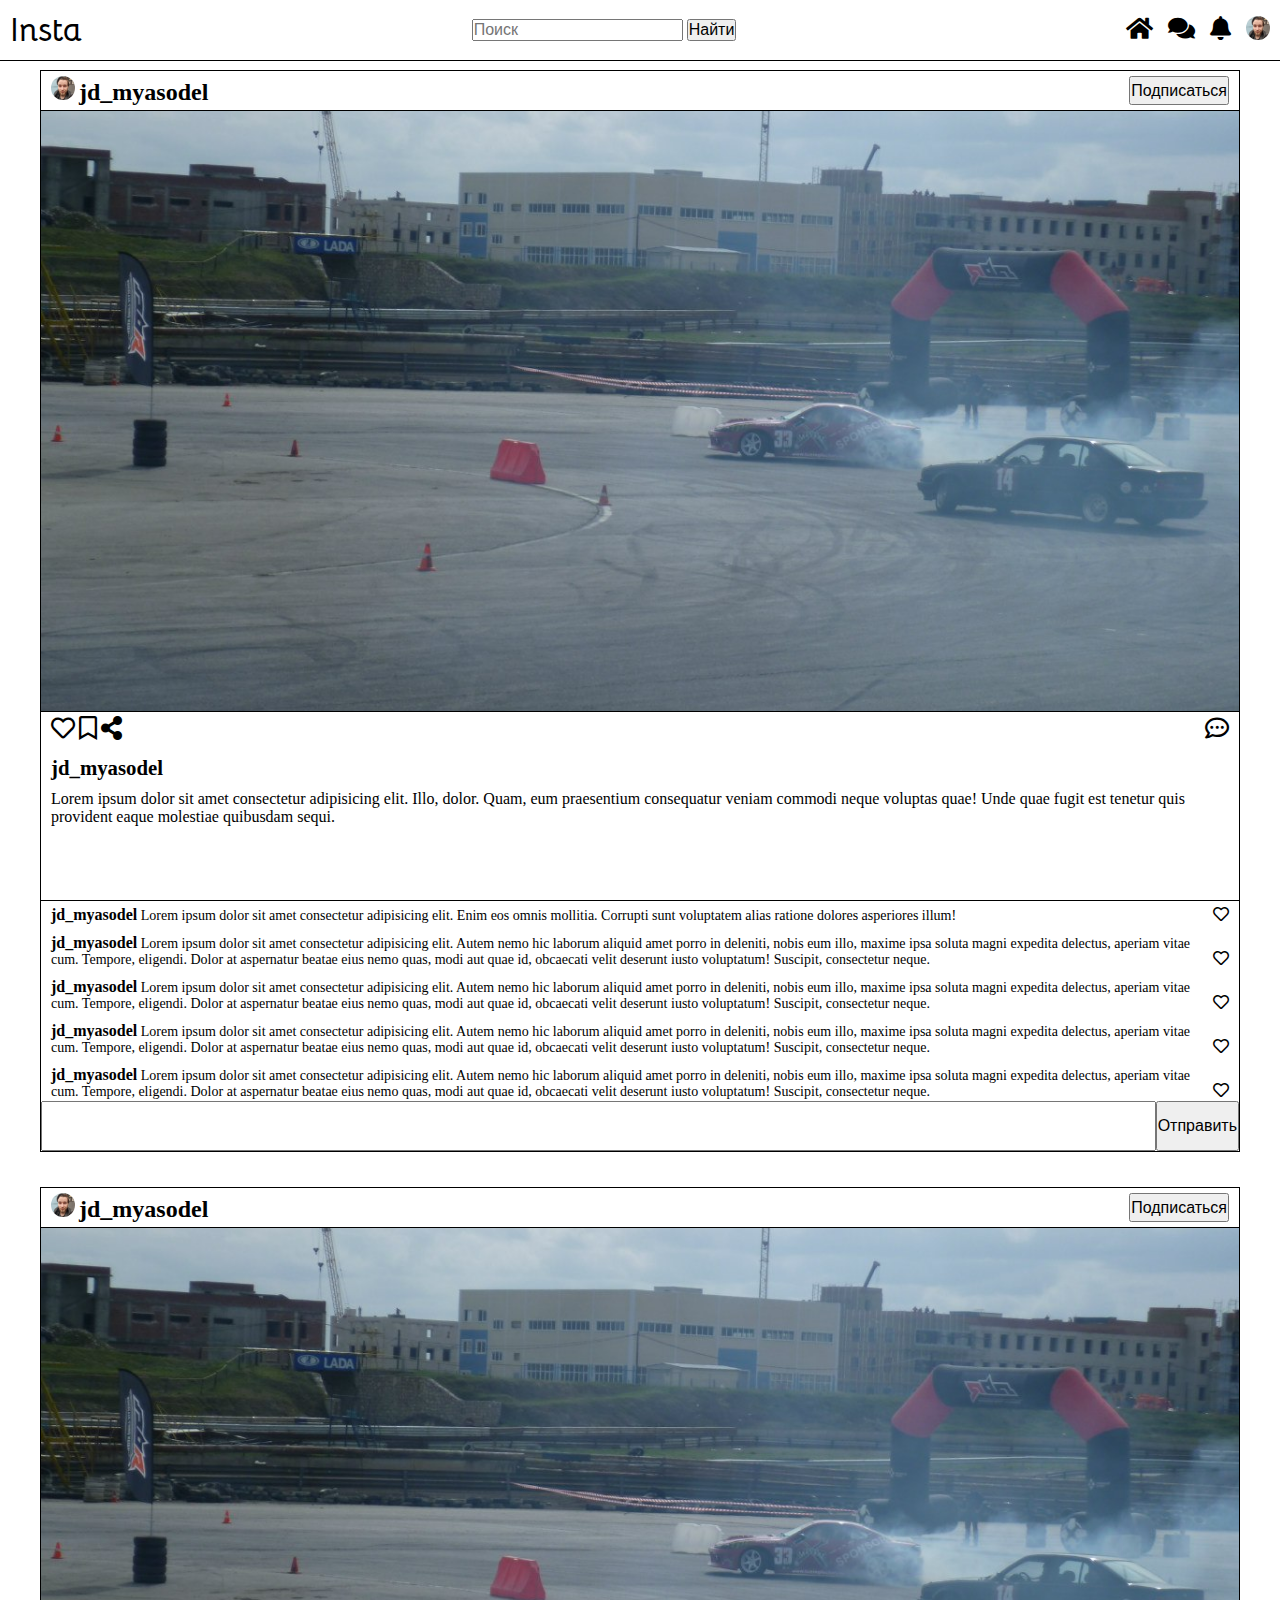
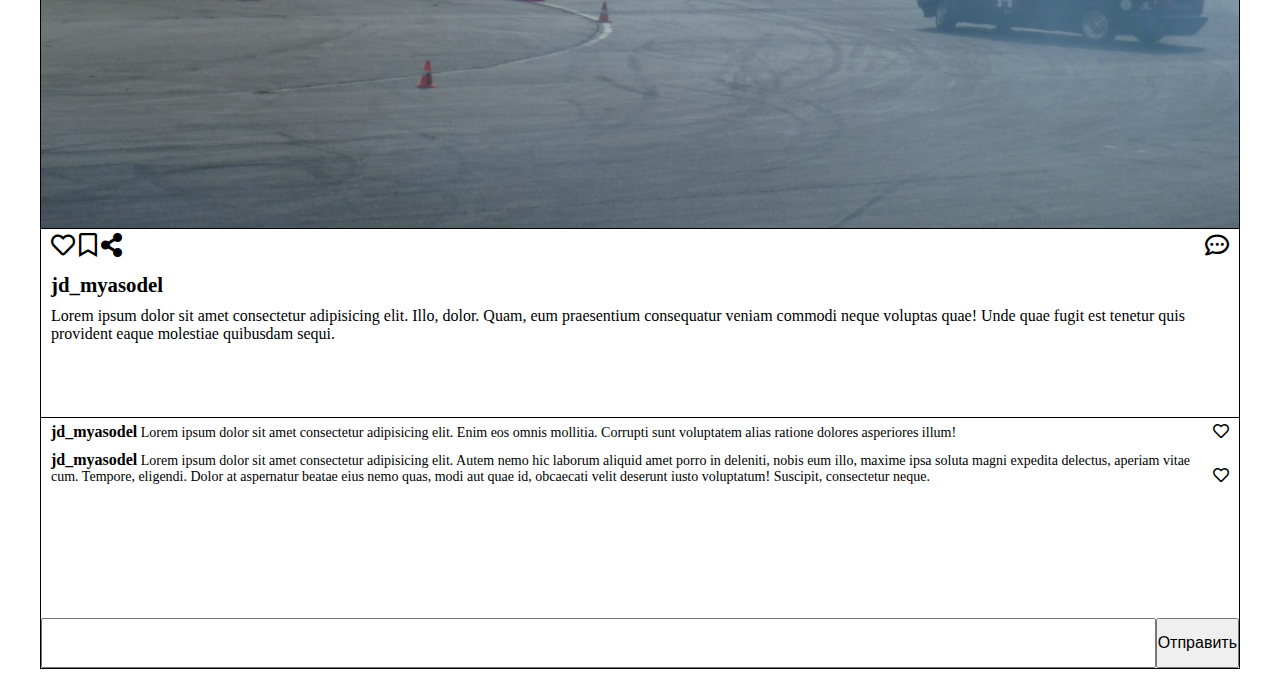
<file: index.html>
<!DOCTYPE html>
<html lang="en">
<head>
    <meta charset="UTF-8">
    <meta name="viewport" content="width=device-width, initial-scale=1.0">
    <title>Insta</title>
    <link rel="stylesheet" href="assets/css/style.css">
    <link rel="stylesheet" href="https://use.fontawesome.com/releases/v5.7.1/css/all.css">
    <link href="https://fonts.googleapis.com/css?family=Bellota:400,700&display=swap" rel="stylesheet">
</head>
<body>
    <header class="pageHeader">
        <div class="topbar">
            <div class="logo">
                <a href="index.html" class="insta">Insta</a>
            </div>
            <div class="search">
                <form action="">
                    <input type="search" name="search" placeholder="Поиск" class="search_field">
                    <input type="submit" value="Найти" class="search_button">
                </form>
            </div>
            <div class="menu">
                <ul class="menu_items">
                    <li><a href="index.html" target="_blank" class="item"><i class="fas fa-home"></i></a></li>
                    <li><a href="#" target="_blank" class="item"><i class="fas fa-comments"></i></a></li>
                    <li><a href="#" target="_blank" class="item"><i class="fas fa-bell"></i></a></li>
                    <li><a href="profile.html" target="_blank" class="item"><img src="assets/images/profile.jpg" alt="avatar" class="avatar"></a></li>
                </ul>
            </div>
        </div>
    </header>
    <div class="content">
        <div class="pagePost">
            <div class="post">
                <div class="info">
                    <p class="info_profile">
                        <a href="profile.html">
                            <img src="assets/images/profile.jpg" alt="avatar" class="avatar">
                            <span class="profile_id">jd_myasodel</span>
                        </a>
                    </p>
                    <button type="submit">Подписаться</button>
                </div>
                <div class="photo">
                </div>
                <div class="buttons">
                    <span><i class="far fa-heart"></i>
                    <i class="far fa-bookmark"></i>
                    <i class="fas fa-share-alt"></i></span>
                    <span><i class="far fa-comment-dots"></i></span>
                </div>
                <div class="description">
                    <p><a href="#" class="profile_id">jd_myasodel</a></p>
                    <p>Lorem ipsum dolor sit amet consectetur adipisicing elit. Illo, dolor. Quam, eum praesentium consequatur veniam commodi neque voluptas quae! Unde quae fugit est tenetur quis provident eaque molestiae quibusdam sequi.</p>
                </div>
                <div class="comments">
                    <div class="comment">
                        <p><span><a href="#" class="profile_id">jd_myasodel</a></span> Lorem ipsum dolor sit amet consectetur adipisicing elit. Enim eos omnis mollitia. Corrupti sunt voluptatem alias ratione dolores asperiores illum!</p>
                        <p><i class="far fa-heart"></i></p>
                    </div>
                    <div class="comment">
                        <p><span><a href="#" class="profile_id">jd_myasodel</a></span> Lorem ipsum dolor sit amet consectetur adipisicing elit. Autem nemo hic laborum aliquid amet porro in deleniti, nobis eum illo, maxime ipsa soluta magni expedita delectus, aperiam vitae cum. Tempore, eligendi. Dolor at aspernatur beatae eius nemo quas, modi aut quae id, obcaecati velit deserunt iusto voluptatum! Suscipit, consectetur neque.</p>
                        <p><i class="far fa-heart"></i></p>
                    </div>
                    <div class="comment">
                        <p><span><a href="#" class="profile_id">jd_myasodel</a></span> Lorem ipsum dolor sit amet consectetur adipisicing elit. Autem nemo hic laborum aliquid amet porro in deleniti, nobis eum illo, maxime ipsa soluta magni expedita delectus, aperiam vitae cum. Tempore, eligendi. Dolor at aspernatur beatae eius nemo quas, modi aut quae id, obcaecati velit deserunt iusto voluptatum! Suscipit, consectetur neque.</p>
                        <p><i class="far fa-heart"></i></p>
                    </div>
                    <div class="comment">
                        <p><span><a href="#" class="profile_id">jd_myasodel</a></span> Lorem ipsum dolor sit amet consectetur adipisicing elit. Autem nemo hic laborum aliquid amet porro in deleniti, nobis eum illo, maxime ipsa soluta magni expedita delectus, aperiam vitae cum. Tempore, eligendi. Dolor at aspernatur beatae eius nemo quas, modi aut quae id, obcaecati velit deserunt iusto voluptatum! Suscipit, consectetur neque.</p>
                        <p><i class="far fa-heart"></i></p>
                    </div>
                    <div class="comment">
                        <p><span><a href="#" class="profile_id">jd_myasodel</a></span> Lorem ipsum dolor sit amet consectetur adipisicing elit. Autem nemo hic laborum aliquid amet porro in deleniti, nobis eum illo, maxime ipsa soluta magni expedita delectus, aperiam vitae cum. Tempore, eligendi. Dolor at aspernatur beatae eius nemo quas, modi aut quae id, obcaecati velit deserunt iusto voluptatum! Suscipit, consectetur neque.</p>
                        <p><i class="far fa-heart"></i></p>
                    </div>
                </div>
                <div class="addcomment">
                    <textarea name="addcomment" id="addcomment" rows="2"></textarea>
                    <input type="submit" value="Отправить" class="submit">
                </div>
            </div>
            <div class="post">
                <div class="info">
                    <p class="info_profile">
                        <a href="profile.html" target="_blank">
                            <img src="assets/images/profile.jpg" alt="avatar" class="avatar">
                            <span class="profile_id">jd_myasodel</span>
                        </a>
                    </p>
                    <button class="subscribe">Подписаться</button>
                </div>
                <div class="photo">
                </div>
                <div class="buttons">
                    <span><i class="far fa-heart"></i>
                    <i class="far fa-bookmark"></i>
                    <i class="fas fa-share-alt"></i></span>
                    <span><i class="far fa-comment-dots"></i></span>
                </div>
                <div class="description">
                    <p><a href="profile.html" class="profile_id">jd_myasodel</a></p>
                    <p>Lorem ipsum dolor sit amet consectetur adipisicing elit. Illo, dolor. Quam, eum praesentium consequatur veniam commodi neque voluptas quae! Unde quae fugit est tenetur quis provident eaque molestiae quibusdam sequi.</p>
                </div>
                <div class="comments">
                    <div class="comment">
                        <p><span><a href="profile.html" class="profile_id">jd_myasodel</a></span> Lorem ipsum dolor sit amet consectetur adipisicing elit. Enim eos omnis mollitia. Corrupti sunt voluptatem alias ratione dolores asperiores illum!</p>
                        <p><i class="far fa-heart"></i></p>
                    </div>
                    <div class="comment">
                        <p><span><a href="profile.html" class="profile_id">jd_myasodel</a></span> Lorem ipsum dolor sit amet consectetur adipisicing elit. Autem nemo hic laborum aliquid amet porro in deleniti, nobis eum illo, maxime ipsa soluta magni expedita delectus, aperiam vitae cum. Tempore, eligendi. Dolor at aspernatur beatae eius nemo quas, modi aut quae id, obcaecati velit deserunt iusto voluptatum! Suscipit, consectetur neque.</p>
                        <p><i class="far fa-heart"></i></p>
                    </div>
                </div>
                <div class="addcomment">
                    <textarea name="addcomment" id="addcomment" rows="2"></textarea>
                    <input type="submit" value="Отправить" class="submit">
                </div>
            </div>
        </div>
    </div>
</body>
</html>
</file>
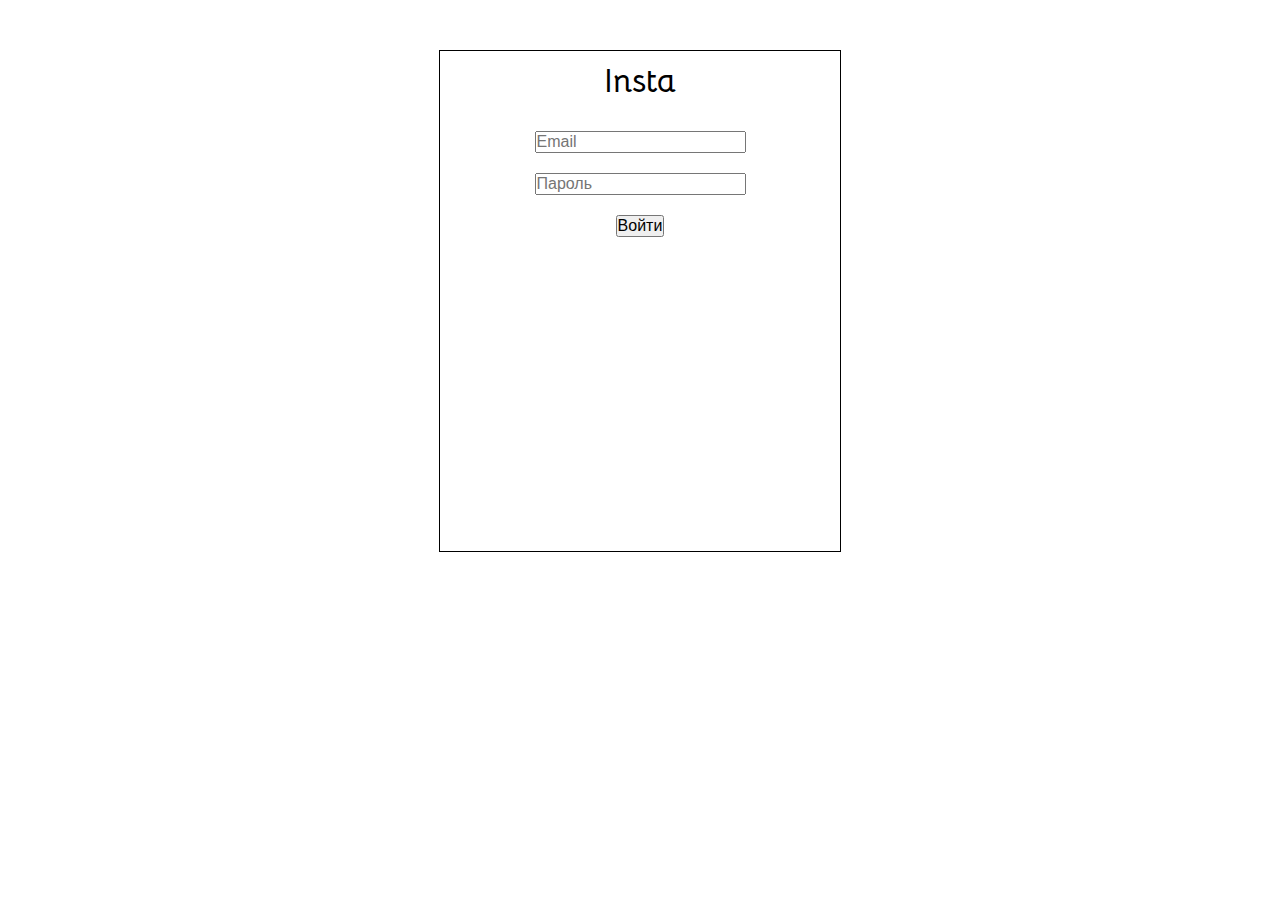
<file: login.html>
<!DOCTYPE html>
<html lang="en">
<head>
    <meta charset="UTF-8">
    <meta name="viewport" content="width=device-width, initial-scale=1.0">
    <title>Insta</title>
    <link rel="stylesheet" href="assets/css/login.css">
    <link rel="stylesheet" href="https://use.fontawesome.com/releases/v5.7.1/css/all.css">
    <link href="https://fonts.googleapis.com/css?family=Bellota:400,700&display=swap" rel="stylesheet">
</head>
<body>
    <div class="wrapper">
        <div class="logo">
            <a href="index.html" class="insta">Insta</a>
        </div>
        <div class="loginForm">
            <form>
                <input type="email" name="email" id="email" placeholder="Email" required>
                <input type="password" name="pass" id="pass" placeholder="Пароль" required>
                <button type="submit">Войти</button>
            </form>
        </div>
    </div>
</body>
</html>
</file>
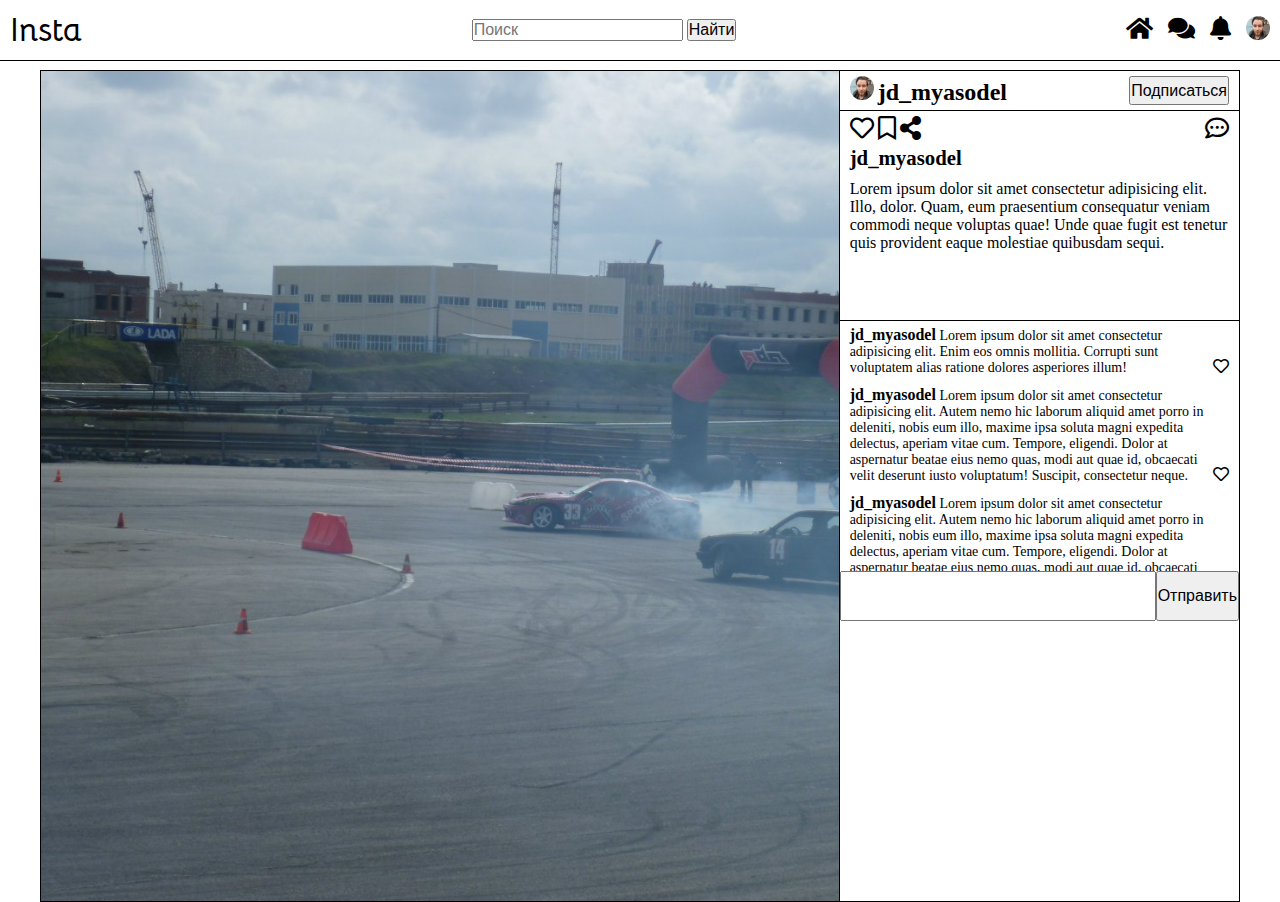
<file: post.html>
<!DOCTYPE html>
<html lang="en">
<head>
    <meta charset="UTF-8">
    <meta name="viewport" content="width=device-width, initial-scale=1.0">
    <title>Insta</title>
    <link rel="stylesheet" href="assets/css/post.css">
    <link rel="stylesheet" href="https://use.fontawesome.com/releases/v5.7.1/css/all.css">
    <link href="https://fonts.googleapis.com/css?family=Bellota:400,700&display=swap" rel="stylesheet">
</head>
<body>
    <header class="pageHeader">
        <div class="topbar">
            <div class="logo">
                <a href="index.html" class="insta">Insta</a>
            </div>
            <div class="search">
                <form action="">
                    <input type="search" name="search" placeholder="Поиск" class="search_field">
                    <input type="submit" value="Найти" class="search_button">
                </form>
            </div>
            <div class="menu">
                <ul class="menu_items">
                    <li><a href="index.html" class="item"><i class="fas fa-home"></i></a></li>
                    <li><a href="#" class="item"><i class="fas fa-comments"></i></a></li>
                    <li><a href="#" class="item"><i class="fas fa-bell"></i></a></li>
                    <li><a href="profile.html" target="_blank" class="item"><img src="assets/images/profile.jpg" alt="avatar" class="avatar"></a></li>
                </ul>
            </div>
        </div>
    </header>
    <div class="content">
        <div class="post">
            <div class="photo">
            </div>
            <div class="postDesc">
                <div class="info">
                    <p class="info_profile">
                        <a href="profile.html" target="_blank">
                            <img src="assets/images/profile.jpg" alt="avatar" class="avatar">
                            <span class="profile_id">jd_myasodel</span>
                        </a>
                    </p>
                    <button type="submit">Подписаться</button>
                </div>
                <div class="buttons">
                    <span><i class="far fa-heart"></i>
                    <i class="far fa-bookmark"></i>
                    <i class="fas fa-share-alt"></i></span>
                    <span><i class="far fa-comment-dots"></i></span>
                </div>
                <div class="description">
                    <p><a href="profile.html" class="profile_id">jd_myasodel</a></p>
                    <p>Lorem ipsum dolor sit amet consectetur adipisicing elit. Illo, dolor. Quam, eum praesentium consequatur veniam commodi neque voluptas quae! Unde quae fugit est tenetur quis provident eaque molestiae quibusdam sequi.</p>
                </div>
                <div class="comments">
                    <div class="comment">
                        <p><span><a href="profile.html" class="profile_id">jd_myasodel</a></span> Lorem ipsum dolor sit amet consectetur adipisicing elit. Enim eos omnis mollitia. Corrupti sunt voluptatem alias ratione dolores asperiores illum!</p>
                        <p><i class="far fa-heart"></i></p>
                    </div>
                    <div class="comment">
                        <p><span><a href="profile.html" class="profile_id">jd_myasodel</a></span> Lorem ipsum dolor sit amet consectetur adipisicing elit. Autem nemo hic laborum aliquid amet porro in deleniti, nobis eum illo, maxime ipsa soluta magni expedita delectus, aperiam vitae cum. Tempore, eligendi. Dolor at aspernatur beatae eius nemo quas, modi aut quae id, obcaecati velit deserunt iusto voluptatum! Suscipit, consectetur neque.</p>
                        <p><i class="far fa-heart"></i></p>
                    </div>
                    <div class="comment">
                        <p><span><a href="profile.html" class="profile_id">jd_myasodel</a></span> Lorem ipsum dolor sit amet consectetur adipisicing elit. Autem nemo hic laborum aliquid amet porro in deleniti, nobis eum illo, maxime ipsa soluta magni expedita delectus, aperiam vitae cum. Tempore, eligendi. Dolor at aspernatur beatae eius nemo quas, modi aut quae id, obcaecati velit deserunt iusto voluptatum! Suscipit, consectetur neque.</p>
                        <p><i class="far fa-heart"></i></p>
                    </div>
                    <div class="comment">
                        <p><span><a href="profile.html" class="profile_id">jd_myasodel</a></span> Lorem ipsum dolor sit amet consectetur adipisicing elit. Autem nemo hic laborum aliquid amet porro in deleniti, nobis eum illo, maxime ipsa soluta magni expedita delectus, aperiam vitae cum. Tempore, eligendi. Dolor at aspernatur beatae eius nemo quas, modi aut quae id, obcaecati velit deserunt iusto voluptatum! Suscipit, consectetur neque.</p>
                        <p><i class="far fa-heart"></i></p>
                    </div>
                </div>
                <div class="addcomment">
                    <textarea name="addcomment" id="addcomment" rows="2"></textarea>
                    <input type="submit" value="Отправить" class="submit">
                </div>
            </div>
        </div>
    </div>
</body>
</html>
</file>
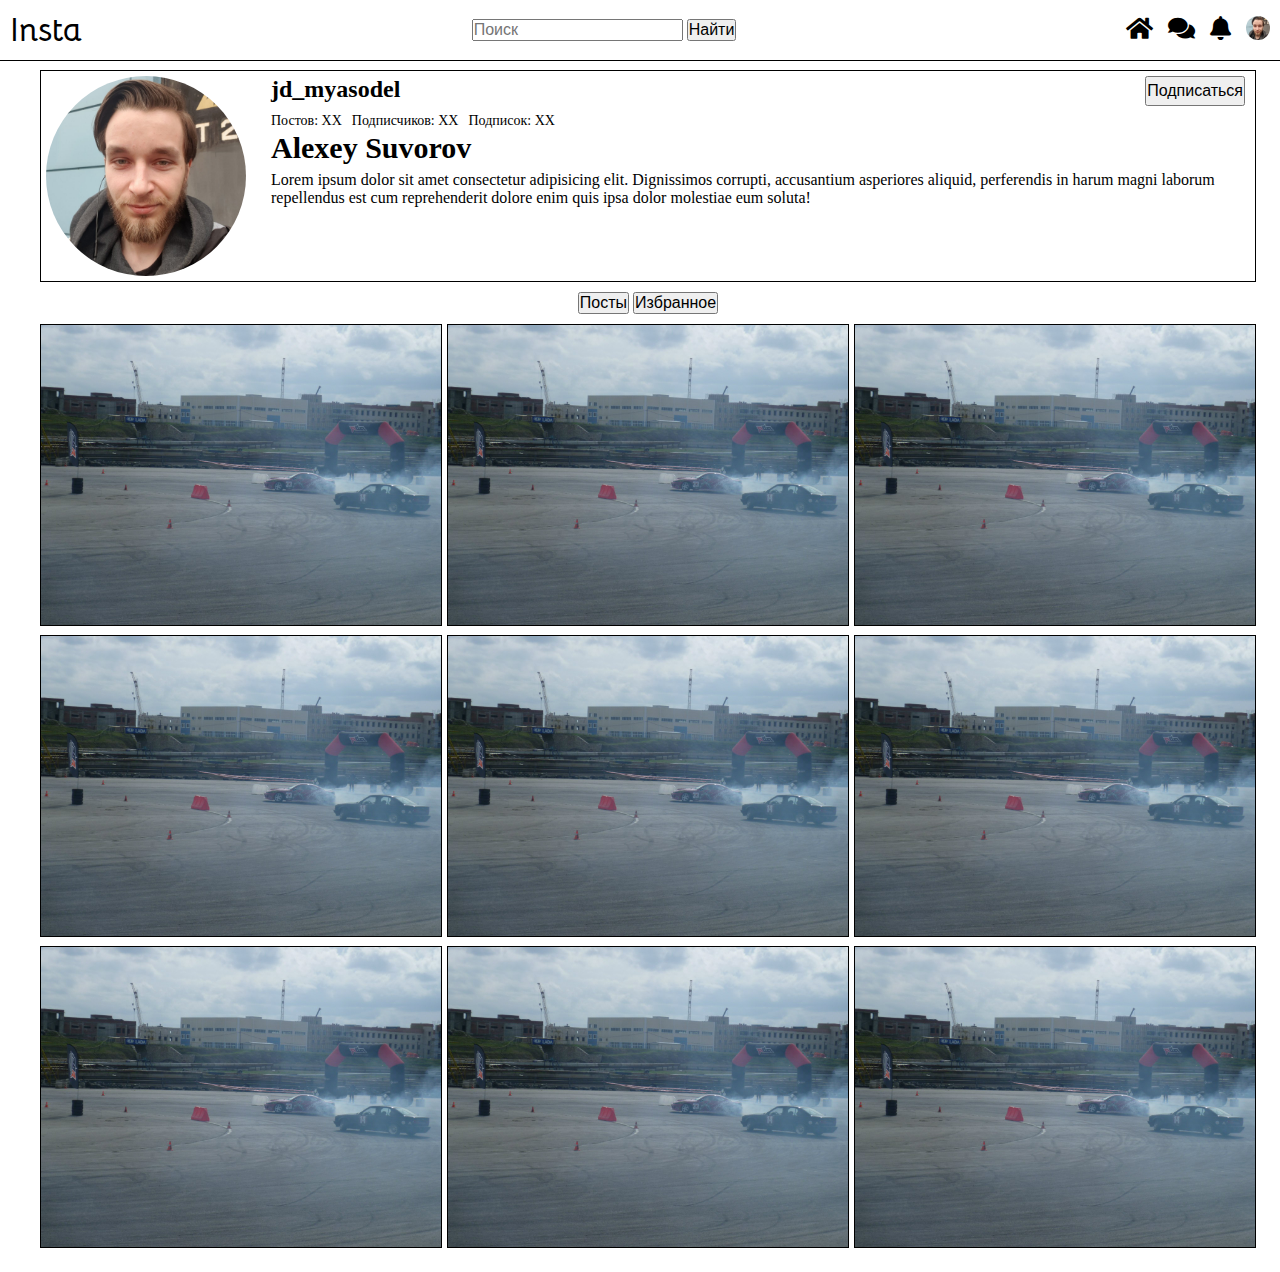
<file: profile.html>
<!DOCTYPE html>
<html lang="en">
<head>
    <meta charset="UTF-8">
    <meta name="viewport" content="width=device-width, initial-scale=1.0">
    <title>Insta</title>
    <link rel="stylesheet" href="assets/css/profile.css">
    <link rel="stylesheet" href="https://use.fontawesome.com/releases/v5.7.1/css/all.css">
    <link href="https://fonts.googleapis.com/css?family=Bellota:400,700&display=swap" rel="stylesheet">
</head>
<body>
    <header class="pageHeader">
        <div class="topbar">
            <div class="logo">
                <a href="index.html" class="insta">Insta</a>
            </div>
            <div class="search">
                <form action="">
                    <input type="search" name="search" placeholder="Поиск" class="search_field">
                    <input type="submit" value="Найти" class="search_button">
                </form>
            </div>
            <div class="menu">
                <ul class="menu_items">
                    <li><a href="index.html" target="_blank" class="item"><i class="fas fa-home"></i></a></li>
                    <li><a href="#" target="_blank" class="item"><i class="fas fa-comments"></i></a></li>
                    <li><a href="#" target="_blank" class="item"><i class="fas fa-bell"></i></a></li>
                    <li><a href="profile.html" target="_blank" class="item"><img src="assets/images/profile.jpg" alt="avatar" class="avatar"></a></li>
                </ul>
            </div>
        </div>
    </header>
    <div class="content">
        <div class="profile">
            <div class="about">
                <div class="profileAvatar">
                </div>
                <div class="profileDescription">
                    <div class="info">
                        <a href="profile.html" target="_blank">
                            <span class="profile_id">jd_myasodel</span>
                        </a>  
                        <button class="subscribe">Подписаться</button>
                    </div>
                    <div class="counters">
                        <p>Постов: <span class="counter">ХХ</span></p>
                        <p>Подписчиков: <span class="counter">ХХ</span></p>
                        <p>Подписок: <span class="counter">ХХ</span></p>
                    </div>
                    <div class="name">
                        <p class="profileName">Alexey Suvorov</p>
                    </div>
                    <div class="desc">
                        <p>Lorem ipsum dolor sit amet consectetur adipisicing elit. Dignissimos corrupti, accusantium asperiores aliquid, perferendis in harum magni laborum repellendus est cum reprehenderit dolore enim quis ipsa dolor molestiae eum soluta!</p>
                    </div>
                </div>
            </div>
            <div class="tabs">
                <button>Посты</button>
                <button>Избранное</button>
            </div>
            <div class="postGrid">
                <a href="post.html"><img src="assets/images/post.jpg" alt=""></a>
                <a href="post.html"><img src="assets/images/post.jpg" alt=""></a>
                <a href="post.html"><img src="assets/images/post.jpg" alt=""></a>
                <a href="post.html"><img src="assets/images/post.jpg" alt=""></a>
                <a href="post.html"><img src="assets/images/post.jpg" alt=""></a>
                <a href="post.html"><img src="assets/images/post.jpg" alt=""></a>
                <a href="post.html"><img src="assets/images/post.jpg" alt=""></a>
                <a href="post.html"><img src="assets/images/post.jpg" alt=""></a>
                <a href="post.html"><img src="assets/images/post.jpg" alt=""></a>
            </div>
        </div>
    </div>
</body>
</html>
</file>
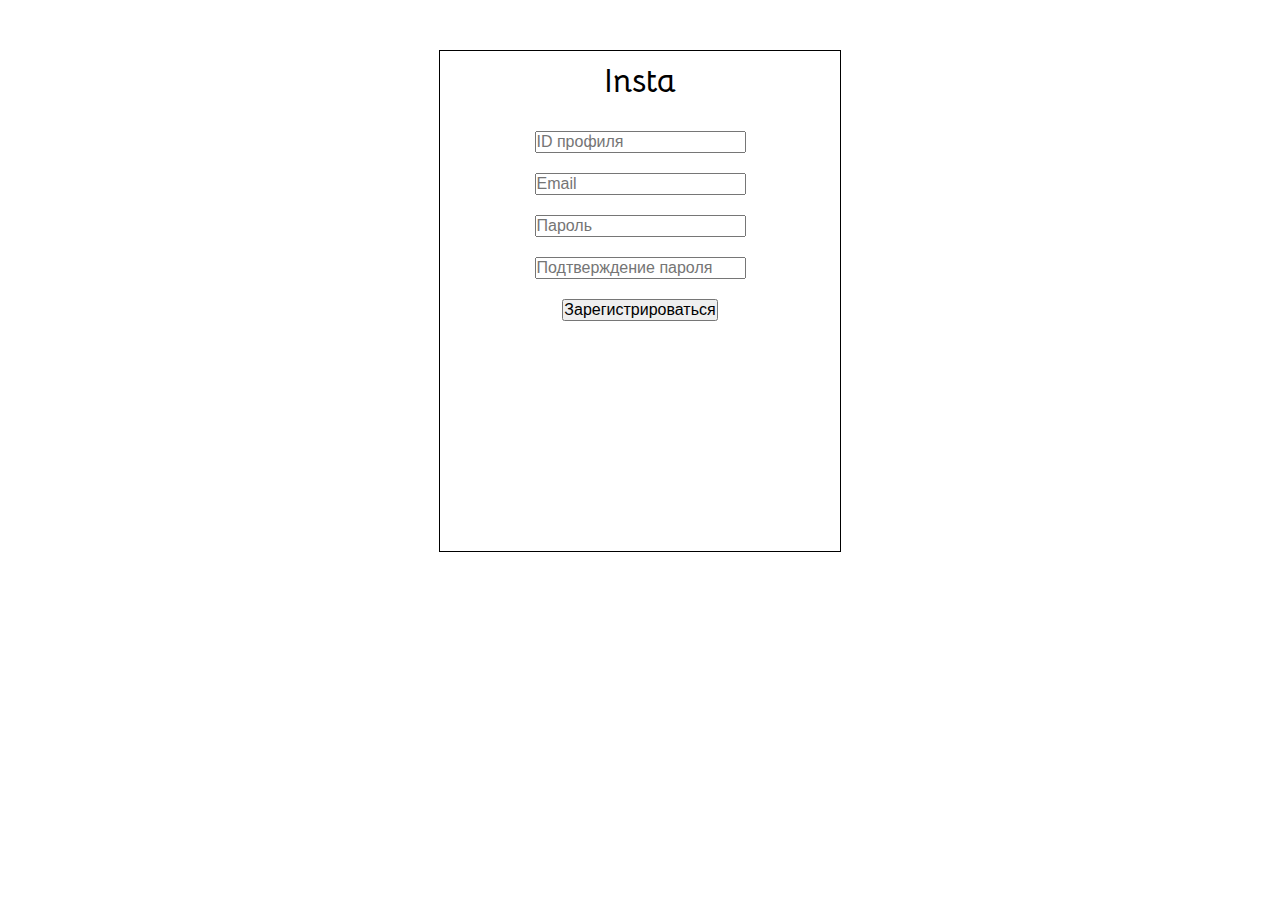
<file: reg.html>
<!DOCTYPE html>
<html lang="en">
<head>
    <meta charset="UTF-8">
    <meta name="viewport" content="width=device-width, initial-scale=1.0">
    <title>Insta</title>
    <link rel="stylesheet" href="assets/css/reg.css">
    <link rel="stylesheet" href="https://use.fontawesome.com/releases/v5.7.1/css/all.css">
    <link href="https://fonts.googleapis.com/css?family=Bellota:400,700&display=swap" rel="stylesheet">
</head>
<body>
    <div class="wrapper">
        <div class="logo">
            <a href="index.html" class="insta">Insta</a>
        </div>
        <div class="regForm">
            <form>
                <input type="text" name="profileID" id="profileID" placeholder="ID профиля" required>
                <input type="email" name="email" id="email" placeholder="Email" required>
                <input type="password" name="pass" id="pass" placeholder="Пароль" required>
                <input type="password" name="pass" id="pass" placeholder="Подтверждение пароля" required>
                <button type="submit">Зарегистрироваться</button>
            </form>
        </div>
    </div>
</body>
</html>
</file>
<file: assets/css/style.css>
*, html, body {
    margin: 0;
    padding: 0;
    font-size: 16px;
}

a {
    text-decoration: none;
    color: #000;
}

button, input.submit {
    cursor: pointer;
}

body {
    display: grid;
    grid-template-areas: 
    "header"
    "content";
    grid-template-rows: 60px 1fr;
    grid-gap: 10px;
    height: 100vh;
}

.pageHeader {
    grid-area: header;
}

.content {
    grid-area: content;
    max-width: 1200px;
    width: 100%;
    margin: 0 auto;
}

.pagePost {
    display: grid;
    grid-template-columns: 1fr;
    grid-auto-rows: 1fr;
    grid-gap: 15px;
}

.fas, .far {
    font-size: 1.5em;
    cursor: pointer;
}

.topbar {
    position: fixed;
    width: 100%;
    display: flex;
    justify-content: space-between;
    align-items: center;
    padding: 10px 10px;
    border-bottom: 1px solid #000;
    background-color: #fff;
}

.insta {
    font-family: 'Bellota', cursive;
    font-weight: 700;
    font-size: 2em;
}

.search_button:hover {
    cursor: pointer;
}

.menu_items {
    display: flex;
    flex-direction: row;
    list-style: none;
    margin-right: 20px;
}

.avatar {
    width: 1.5em;
    height: 1.5em;
    border-radius: 50%;
}

li:not(:first-child) {
    margin-left: 15px;
}

.post {
    display: grid;
    grid-template-areas: 
    "info"
    "photo"
    "buttons"
    "description"
    "comments"
    "addcomment";
    grid-template-rows: 40px 600px 40px 150px 200px 50px;
    grid-template-columns: 100%;
    margin-bottom: 20px;
    border: 1px solid #000;
}

.info {
    grid-area: info;
    display: flex;
    justify-content: space-between;
    border-bottom: 1px solid #000;
    padding: 5px 10px;
}

.profile_id {
    font-weight: 700;
    font-size: 1.5em;
}

.photo {
    grid-area: photo;
    height: 600px;
    width: 100%;
    background-image: url(../images/post.jpg);
    background-size: cover;
    background-repeat: no-repeat;
    background-position: center;
    border-bottom: 1px solid #000;
}

.buttons {
    grid-area: buttons;
    display: flex;
    justify-content: space-between;
    padding: 5px 10px;
}

.description {
    grid-area: description;
    padding: 0 10px;
    border-bottom: 1px solid #000;
}

.description p {
    padding-top: 5px;
    padding-bottom: 5px;
}

.description .profile_id {
    font-size: 1.3em;
}

.comments {
    grid-area: comments;
    overflow-y: scroll;
}

.comment {
    display: flex;
    justify-content: space-between;
    align-items: flex-end;
    padding: 5px 10px;
}

.comment p {
    font-size: 14px;
}

.comments .profile_id, .comments .far {
    font-size: 1rem;
}

.addcomment {
    grid-area: addcomment;
    display: flex;
    justify-content: space-between;
}

textarea {
    resize: none;
    width: 100%;
}

@media screen and (max-width: 420px) {
    body {
        grid-template-areas: 
        "content"
        "header";
    }

    .pagePost {
        grid-gap: 0;
    }
    
    .post {
        grid-template-rows: 40px 350px 40px 200px 200px 50px;
        border: none;
        border-bottom: 1px solid #000;
        margin: 0;
    }

    .buttons i {
        font-size: 2em;
    }

    .buttons i:not(:first-child) {
        padding-left: 20px;
    }

    .description {
        overflow: hidden;
    }

    .post:last-child {
        margin-bottom: 60px;
    }

    .info {
        padding: 5px 5px;
    }

    .photo {
        height: 350px;
    }

    .topbar {
        bottom: 0;
        padding: 5px 0;
        border-bottom: none;
        border-top: 1px solid #000;
        justify-content: center;
    }

    .logo {
        display: none;
    }

    .search {
        display: none;
    }

    .menu i {
        font-size: 40px;
    }

    .menu img {
        height: 40px;
        width: 40px;
    }

    .menu_items {
        margin: 0;
    }

    li:not(:first-child) {
        margin-left: 50px;
    }
}

@media screen and (min-width: 421px) {
    .topbar {
        top: 0;
    }
}
</file>
<file: assets/css/login.css>
*, html, body {
    margin: 0;
    padding: 0;
    font-size: 16px;
}

a {
    text-decoration: none;
    color: #000;
}

button, input.submit {
    cursor: pointer;
}

.insta {
    font-family: 'Bellota', cursive;
    font-weight: 700;
    font-size: 2em;
}

.wrapper {
    max-width: 400px;
    width: 100%;
    height: 500px;
    margin: 0 auto;
    margin-top: 50px;
    border: 1px solid #000;
}

.logo {
    text-align: center;
    margin-top: 10px;
}

.loginForm {
    text-align: center;
    margin-top: 20px;
    margin-bottom: 50px;
}

form {
    display: flex;
    flex-direction: column;
}

input, button {
    margin: 10px auto;
}
</file>
<file: assets/css/post.css>
*, html, body {
    margin: 0;
    padding: 0;
    font-size: 16px;
}

a {
    text-decoration: none;
    color: #000;
}

button, input.submit {
    cursor: pointer;
}

body {
    display: grid;
    grid-template-areas: 
    "header"
    "content";
    grid-template-rows: 60px 1fr;
    grid-gap: 10px;
    height: 100vh;
}

.pageHeader {
    grid-area: header;
}

.content {
    grid-area: content;
    max-width: 1200px;
    width: 100%;
    margin: 0 auto;
}

.post {
    display: grid;
    grid-template-areas: 
    "photo postDesc";
    grid-template-rows: 1fr;
    grid-template-columns: 2fr 1fr;
    border: 1px solid #000;
    height: 100%;
    margin-bottom: 20px;
}

.photo {
    grid-area: photo;
    background-image: url(../images/post.jpg);
    background-size: cover;
    background-repeat: no-repeat;
    background-position: center;
    border-right: 1px solid #000;
}

.postDesc {
    grid-area: postDesc;
    display: grid;
    grid-template-areas: 
    "info"
    "buttons"
    "description"
    "comments"
    "addcomment";
    grid-template-rows: 40px 30px 180px 250px 50px;
}

.fas, .far {
    font-size: 1.5em;
    cursor: pointer;
}

.topbar {
    position: fixed;
    width: 100%;
    display: flex;
    justify-content: space-between;
    align-items: center;
    padding: 10px 10px;
    border-bottom: 1px solid #000;
    background-color: #fff;
}

.insta {
    font-family: 'Bellota', cursive;
    font-weight: 700;
    font-size: 2em;
}

.search_button:hover {
    cursor: pointer;
}

.menu_items {
    display: flex;
    flex-direction: row;
    list-style: none;
    margin-right: 20px;
}

.avatar {
    width: 1.5em;
    height: 1.5em;
    border-radius: 50%;
}

li:not(:first-child) {
    margin-left: 15px;
}

.profile_id {
    font-weight: 700;
}

.info {
    grid-area: info;
    display: flex;
    justify-content: space-between;
    border-bottom: 1px solid #000;
    padding: 5px 10px;
}

.profile_id {
    font-size: 1.5em;
}

.buttons {
    grid-area: buttons;
    display: flex;
    justify-content: space-between;
    padding: 5px 10px;
}

.description {
    grid-area: description;
    padding: 0 10px;
    border-bottom: 1px solid #000;
}

.description p {
    padding-top: 5px;
    padding-bottom: 5px;
}

.description .profile_id {
    font-size: 1.3em;
}

.comments {
    grid-area: comments;
    overflow-y: scroll;
}

.comment {
    display: flex;
    justify-content: space-between;
    align-items: flex-end;
    padding: 5px 10px;
    font-size: 12px;
}

.comment p {
    font-size: 14px;
}

.comments .profile_id, .comments .far {
    font-size: 1rem;
}

.addcomment {
    grid-area: addcomment;
    display: flex;
    justify-content: space-between;
}

textarea {
    resize: none;
    width: 100%;
}

@media screen and (max-width: 420px) {
    body {
        grid-template-areas: 
        "content"
        "header";
    }

    .topbar {
        bottom: 0;
        padding: 5px 0;
        border-bottom: none;
        border-top: 1px solid #000;
        justify-content: center;
    }

    .logo {
        display: none;
    }

    .search {
        display: none;
    }

    .menu i {
        font-size: 40px;
    }

    .menu img {
        height: 40px;
        width: 40px;
    }

    .menu_items {
        margin: 0;
    }

    li:not(:first-child) {
        margin-left: 50px;
    }
    
    .post {
        grid-template-areas: 
        "photo"
        "postDesc";
        grid-template-rows: 200px 1fr;
        grid-template-columns: 1fr;
        border: none;
    }

    .buttons i {
        font-size: 2em;
    }

    .buttons i:not(:first-child) {
        padding-left: 20px;
    }

    .photo {
        border: none;
    }

    .postDesc {
        grid-template-rows: 40px 40px 150px 200px 50px;
    }
}

@media screen and (min-width: 421px) {
    .topbar {
        top: 0;
    }
}
</file>
<file: assets/css/profile.css>
*, html, body {
    margin: 0;
    padding: 0;
    font-size: 16px;
}

a {
    text-decoration: none;
    color: #000;
}

button, input.submit {
    cursor: pointer;
}

body {
    display: grid;
    grid-template-areas: 
    "header"
    "content";
    grid-template-rows: 60px 1fr;
    grid-gap: 10px;
    height: 100vh;
}

.pageHeader {
    grid-area: header;
}

.content {
    grid-area: content;
    max-width: 1200px;
    width: 100%;
    margin: 0 auto;
}

.fas, .far {
    font-size: 1.5em;
    cursor: pointer;
}

.topbar {
    position: fixed;
    width: 100%;
    display: flex;
    justify-content: space-between;
    align-items: center;
    padding: 10px 10px;
    border-bottom: 1px solid #000;
    background-color: #fff;
}

.insta {
    font-family: 'Bellota', cursive;
    font-weight: 700;
    font-size: 2em;
}

.search_button:hover {
    cursor: pointer;
}

.menu_items {
    display: flex;
    flex-direction: row;
    list-style: none;
    margin-right: 20px;
}

.avatar {
    width: 1.5em;
    height: 1.5em;
    border-radius: 50%;
}

li:not(:first-child) {
    margin-left: 15px;
}

.profile_id {
    font-weight: 700;
    font-size: 1.5em;
}

.profile {
    display: grid;
    grid-template-areas: 
    "about"
    "tabs"
    "postGrid";
    grid-row: 300px 20px 1fr;
}

.about {
    grid-area: about;
    display: grid;
    grid-template-areas: 
    "profileAvatar profileDescription";
    grid-template-columns: 200px 1fr;
    grid-gap: 20px;
    border: 1px solid #000;
}

.profileAvatar {
    grid-area: profileAvatar;
    height: 200px;
    width: 200px;
    background-image: url(../images/profile.jpg);
    background-size: cover;
    border-radius: 50%;
    margin: 5px;
}

.profileDescription {
    grid-area: profileDescription;
    display: grid;
    grid-template-areas:
    "info"
    "counters"
    "name"
    "desc";
    grid-template-rows: 40px 20px 40px 1fr;
}

.info {
    grid-area: info;
    display: flex;
    justify-content: space-between;
    padding: 5px 10px;
}

.counters {
    grid-area: counters;
    display: flex;
    flex-direction: row;
    align-items: center;
}

.counters p, .counter {
    font-size: 14px;
}

.counters p {
    padding-left: 10px;
}

.name {
    grid-area: name;
}

.profileName {
    font-weight: 700;
    font-size: 30px;
    padding-left: 10px;
}

.desc {
    grid-area: desc;
    padding-left: 10px;
}

.tabs {
    margin: 10px auto;
}

.postGrid {
    grid-area: postGrid;
    display: grid;
    grid-template-columns: repeat(3, 1fr);
    grid-gap: 5px;
    margin-bottom: 20px;
}

.postGrid img {
    width: 400px;
    border: 1px solid #000;
}

@media screen and (max-width: 420px) {
    body {
        grid-template-areas: 
        "content"
        "header";
    }

    .topbar {
        bottom: 0;
        padding: 5px 0;
        border-bottom: none;
        border-top: 1px solid #000;
        justify-content: center;
    }

    .logo {
        display: none;
    }

    .search {
        display: none;
    }

    .menu i {
        font-size: 40px;
    }

    .menu img {
        height: 40px;
        width: 40px;
    }

    .menu_items {
        margin: 0;
    }

    li:not(:first-child) {
        margin-left: 50px;
    }

    .about {
        grid-template-columns: 50px 1fr;
        grid-gap: 0 ;
    }

    .profileAvatar {
        height: 50px;
        width: 50px;
    }

    .profileDescription {
        grid-template-rows: 30px 15px 30px 1fr;
    }

    .info a {
        font-size: 14px;
    }

    .counters p {
        font-size: 12px;
    }

    .profileName {
        font-size: 25px;
    }

    .desc p {
        font-size: 14px;
    }

    .tabs {
        margin: 5px auto;
    }

    .postGrid img {
        width: 95%;
        border: 1px solid #000;
}

    .postGrid {
        grid-template-columns: repeat(3, 1fr);
        grid-gap: 0;
        text-align: center;
    }
}

@media screen and (min-width: 421px) {
    .topbar {
        top: 0;
    }
}
</file>
<file: assets/css/reg.css>
*, html, body {
    margin: 0;
    padding: 0;
    font-size: 16px;
}

a {
    text-decoration: none;
    color: #000;
}

button, input.submit {
    cursor: pointer;
}

.insta {
    font-family: 'Bellota', cursive;
    font-weight: 700;
    font-size: 2em;
}

.wrapper {
    max-width: 400px;
    width: 100%;
    height: 500px;
    margin: 0 auto;
    margin-top: 50px;
    border: 1px solid #000;
}

.logo {
    text-align: center;
    margin-top: 10px;
}

.regForm {
    text-align: center;
    margin-top: 20px;
    margin-bottom: 50px;
}

form {
    display: flex;
    flex-direction: column;
}

input, button {
    margin: 10px auto;
}
</file>
